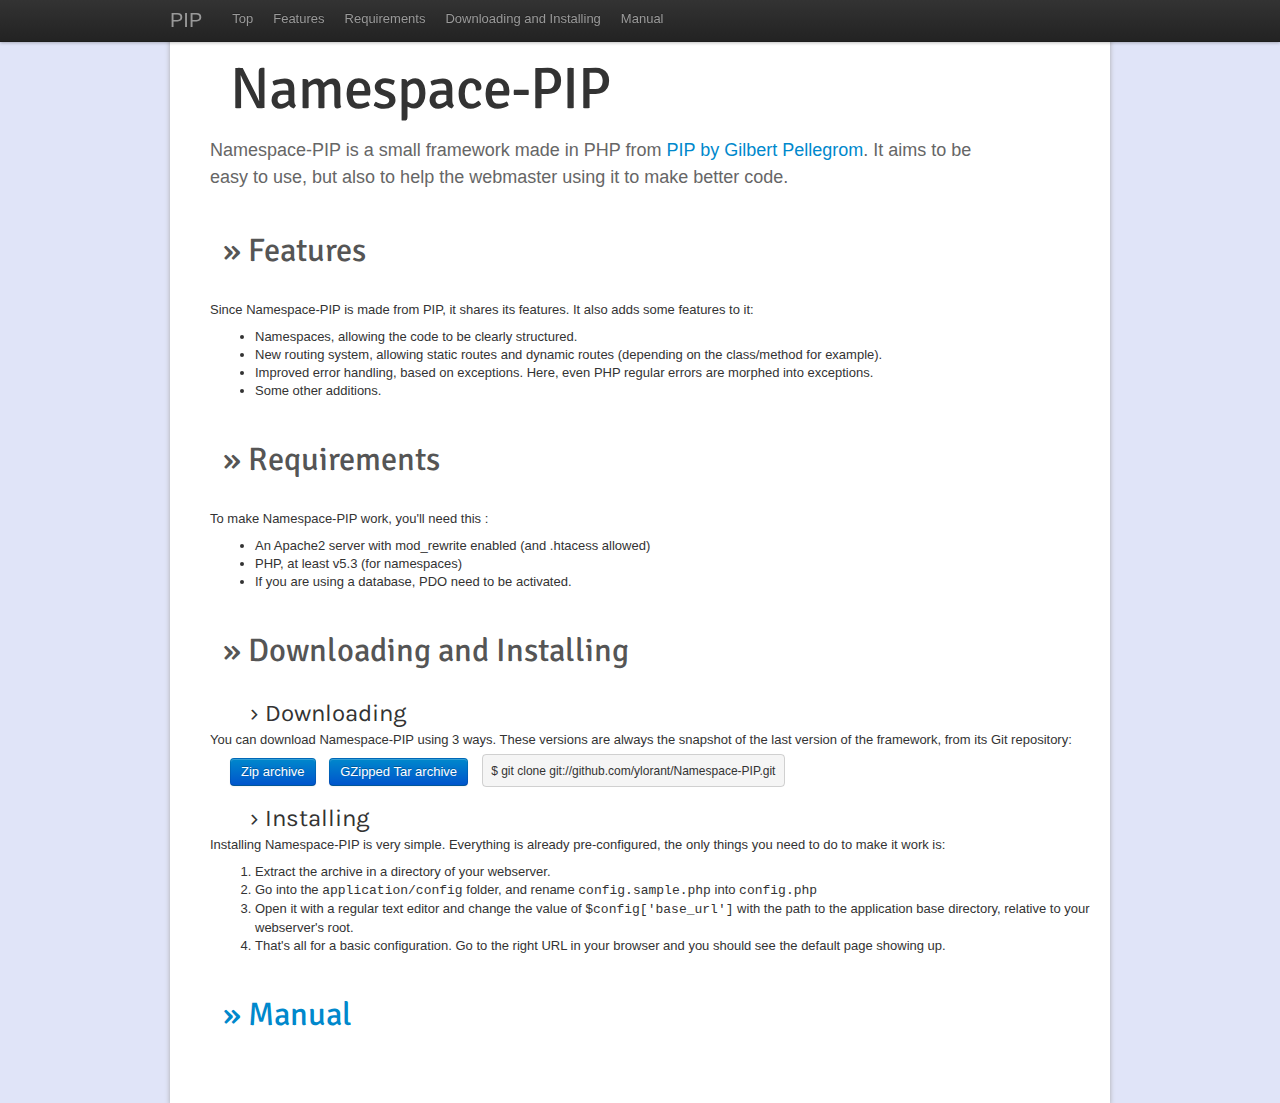
<file: index.html>
<!DOCTYPE html>
<html>
<head>
    <meta charset='utf-8'>
    
    <title>PIP - A tiny PHP application framework</title>
    <meta name="description" content="Namespace-PIP is a small framework forked from PIP. It adds to it namespaces and a bunch of useful stuff">
    <meta name="author" content="Yohann Lorant">
  
    <link href='http://fonts.googleapis.com/css?family=Signika' rel='stylesheet' type='text/css'>
    <link href='http://fonts.googleapis.com/css?family=Karla' rel='stylesheet' type='text/css'>
    
    <link rel="stylesheet" href="normalize.css" type="text/css" media="screen" />
    <link rel="stylesheet" href="bootstrap.css" type="text/css" media="screen" />
    <link rel="stylesheet" href="style.css" type="text/css" media="screen" />
</head>
<body>
	<div class="navbar navbar-fixed-top">
		<div class="navbar-inner">
			<div class="container">
				<a class="brand">PIP</a>
				<ul class="nav">
					<li><a href="#top">Top</a></li>
					<li><a href="#features">Features</a></li>
					<li><a href="#requirements">Requirements</a></li>
					<li><a href="#install">Downloading and Installing</a></li>
					<li><a href="#documentation">Manual</a></li>
				</ul>
			</div>
		</div>
	</div>
	<div class="main container">
		<div id="top" class="hero-unit">
			<h1>Namespace-PIP</h1>
			<p>
				Namespace-PIP is a small framework made in PHP from <a href="http://github.com/gilbitron/PIP">PIP by Gilbert Pellegrom</a>. It aims to be easy to use, but also to help the webmaster using it to make better code.
			</p>
		</div>
		
		<div id="features" class="part span12">
			<h1>Features</h1>
			<p>
				Since Namespace-PIP is made from PIP, it shares its features. It also adds some features to it:
			</p>
			<ul>
				<li>Namespaces, allowing the code to be clearly structured.</li>
				<li>New routing system, allowing static routes and dynamic routes (depending on the class/method for example).</li>
				<li>Improved error handling, based on exceptions. Here, even PHP regular errors are morphed into exceptions.</li>
				<li>Some other additions.</li>
			</ul>
		</div>
		
		<div id="requirements" class="part span12">
			<h1>Requirements</h1>
			<p>
				To make Namespace-PIP work, you'll need this :
			</p>
			<ul>
				<li>An Apache2 server with mod_rewrite enabled (and .htacess allowed)</li>
				<li>PHP, at least v5.3 (for namespaces)</li>
				<li>If you are using a database, PDO need to be activated.</li>
			</ul>
		</div>
		
		<div id="install" class="part span12">
			<h1>Downloading and Installing</h1>
			<h2>Downloading</h2>
			<p>
				You can download Namespace-PIP using 3 ways. These versions are always the snapshot of the last version of the framework, from its Git repository: 
				<div class="download-links">
					<a href="https://github.com/ylorant/Namespace-PIP/zipball/master" class="btn btn-primary">Zip archive</a>
					<a href="https://github.com/ylorant/Namespace-PIP/tarball/master" class="btn btn-primary">GZipped Tar archive</a>
					<span class="pre">$ git clone git://github.com/ylorant/Namespace-PIP.git</span>
				</div>
			</p>
			</ul> 
			
			<h2>Installing</h2>
			<p>
				Installing Namespace-PIP is very simple. Everything is already pre-configured, the only things you need to do to make it work is:
			</p>
			<ol>
				<li>Extract the archive in a directory of your webserver.</li>
				<li>Go into the <span class="monospaced">application/config</span> folder, and rename <span class="monospaced">config.sample.php</span> into <span class="monospaced">config.php</span></li>
				<li>Open it with a regular text editor and change the value of <span class="monospaced">$config['base_url']</span> with the path to the application base directory, relative to your webserver's root.</li>
				<li>That's all for a basic configuration. Go to the right URL in your browser and you should see the default page showing up.</li>
			</ol>
		</div>
		
		<div id="documentation" class="part span12">
			<h1 class="link"><a href="doc/index.html">Manual</a></h1>
		</div>
	</div>
    <!-- <div id="container">

        <h1 id="title"><a href="http://github.com/gilbitron/PIP">PIP</a></h1>

        <div class="intro">
            <p>PIP is a tiny PHP application framework built for people who use a LAMP stack. PIP aims to be as 
            simple as possible to set up and use.</p>
        </div>

        <h2 id="requirements">Requirements</h2>
        <ul>
            <li>PHP 5.1 or greater</li>
            <li>MySQL 4.1.2 or greater</li>
            <li>The mod_rewrite Apache module</li>
        </ul>
        
        <h2 id="download">Download</h2>
        <p>You can download the latest version of PIP in either <a href="http://github.com/gilbitron/PIP/zipball/master">zip</a> or
        <a href="http://github.com/gilbitron/PIP/tarball/master">tar</a> formats.</p>
        <p>You can also clone the project with <a href="http://git-scm.com">Git</a> by running:</p>
        <pre><code>$ git clone git://github.com/gilbitron/PIP</code></pre>
        
        <h2 id="installation">Installation</h2>
        <ul>
            <li>Download PIP and extract</li>
            <li>Navigate to <code>application/config/config.php</code> and fill in your <code>base_url</code></li>
            <li>You are ready to rock! Point your browser to your <code>base_url</code> and hopefully see a welcome message.</li>
        </ul>

        <h2 id="documentation">Documentation</h2>
        <p>PIP is very similar in it's architecture to <a href="http://codeigniter.com/">CodeIgniter</a> and will likely look
        very familiar to you if you already have experince with CodeIgniter. However remember that PIP is a tiny framework
        and does not include a lot of the functionality that comes with CodeIgniter.</p>
        
        <h3 id="mvc">Model-View-Controller</h3>
        <p>PIP is based on the Model-View-Controller development pattern. MVC is a software approach that separates 
        application logic from presentation. In practice, it permits your web pages to contain minimal scripting since 
        the presentation is separate from the PHP scripting.</p>
        <ul>
            <li><strong>The Model</strong> represents your data structures. Typically your model classes will contain functions that help 
            you retrieve, insert, and update information in your database.</li>
            <li><strong>The View</strong> is the information that is being presented to a user. A View will normally be a web page, but can be
            any type of "page".</li>
            <li><strong>The Controller</strong> serves as an intermediary between the Model, the View, and any other resources needed to process 
            the HTTP request and generate a web page.</li>
        </ul>
        
        <h3 id="folder">Folder Structure</h3>
        <p>With MVC in mind the physical layout of PIP is fairly simple. Your application specific files go in the "application"
        folder (you don't need to touch the system folder). Inside the application folder there are folders for all of the specific
        application entities:</p>
        <ul>
            <li>config</li>
            <li>controllers</li>
            <li>helpers</li>
            <li>models</li>
            <li>plugins</li>
            <li>views</li>
        </ul>
        <p>When PIP loads files it assumes they are in the corresponding folders. So make sure you place your files in the correct folders.</p>
        
        <p>We encourage you to use the "static" folder in the root to store you static resource files (CSS, JS etc) however you can put them 
        anywhere. You can also use the <code>BASE_URL</code> variable to help include files in your HTML. For example:</p>
        <pre><code>&lt;link rel="stylesheet" href="&lt;?php echo BASE_URL; ?&gt;static/css/style.css" type="text/css" media="screen" /&gt;</code></pre>
        
        <h3 id="naming">Naming Conventions</h3>
        <p>All classes in PIP use <a href="http://c2.com/cgi/wiki?PascalCase">PascalCase</a> naming. The associated file names must be
        the same except all lower case. So for example the class <code>ThisIsAClass</code> would have the filename <code>thisisaclass.php</code>.
        Underscores in classes must be included in file names as well.</p>
        
        <h3 id="urls">URL Structure</h3>
        <p>By default, URLs in PIP are designed to be search-engine and human friendly. Rather than using the standard 
        "query string" approach to URLs that is synonymous with dynamic systems, PIP uses a segment-based approach:</p>
        
        <pre><code>example.com/class/function/param</code></pre>
        
        <p>By default <code>index.php</code> is hidden in the URL. This is done using the <code>.htaccess</code> file
        in the root directory.</p>
        
        <h3 id="controllers">Controllers</h3>
        <p>Controllers are the driving force of a PIP application. As you can see from the <a href="#urls">URL structure</a>, segments of
        the URL are mapped to a class and function. These classes are controllers stored in the "application/controller" directory. So
        for example the URL...</p>
        
        <pre><code>example.com/auth/login</code></pre>
        
        <p>...would map to the following Controller with the filename <code>auth.php</code>:</p>
        
        <pre><code>&lt;?php

class Auth extends Controller {

    function index()
    {
        // This is the default function (i.e. no function is set in the URL)
    }
    
    function login()
    {
        echo 'Hello World!';
    }

}

?&gt;</code></pre>

        <p>...and the output would be "Hello World!".</p>
        
        <p>The default controller and error controller can be set in <code>application/config/config.php</code></p>
        
        <p>Note that if you need to declare a contructor you must also call the parent constructor like:</p>
        
        <pre><code>&lt;?php

class Example extends Controller {

    public function __construct()
    {
        parent::__construct();
        // Your own constructor code
    }

}

?&gt;</code></pre>

        <p>There are several helper functions that can also be used in controllers. Most of these functions take the parameter <code>$name</code>
        of the corresponding class:</p>
        <ul>
            <li><code>loadModel($name)</code> - Load a model</li>
            <li><code>loadView($name)</code> - Load a view</li>
            <li><code>loadPlugin($name)</code> - Load a plugin</li>
            <li><code>loadHelper($name)</code> - Load a helper</li>
            <li><code>redirect($location)</code> - Redirect to a page without having to include the base URL. E.g:
            <pre><code>$this->redirect('some_class/some_function');</code></pre>
            </li>
        </ul>
        
        <h3 id="views">Views</h3>
        <p>In PIP a view is simply a web page. They can contain everything a normal web page would include. Views are almost
        always loaded by <a href="#controllers">Controllers</a>. So for example if you had a view called <code>main_view.php</code> that
        contained the following HTML:</p>
        
        <pre><code>&lt;html&gt;
&lt;head&gt;
&lt;title&gt;My Site&lt;/title&gt;
&lt;/head&gt;
&lt;body&gt;
    &lt;h1&gt;Welcome to my Site!&lt;/h1&gt;
&lt;/body&gt;
&lt;/html&gt;</code></pre>

        <p>... you would load it in a controller by doing the following:</p>
        
        <pre><code>&lt;?php

class Main extends Controller {
	
    function index()
    {
        $template = $this->loadView('main_view');
        $template->render();
    }
    
}

?&gt;</code></pre>

        <p>The View class has a helper function called <code>set($key, $val)</code> that allows you to pass variables from the Controller to the View.</p>
        
        <pre><code>$template = $this->loadView('main_view');
$template->set('someval', 200);
$template->render();</code></pre>

        <p>...then in the view you could do:</p>
        
        <pre><code>&lt;?php echo $someval; ?&gt;</code></pre>
        
        <p>...and the output would be <code>200</code>. Any kind of PHP variable can be passed to a view in this way.</p>
        
        <h3 id="models">Models</h3>
        <p>In PIP models are classes whose sole responsiblity it is to deal with data (usually from a database). For example:</p>
        
        <pre><code>&lt;?php

class Example_model extends Model {
	
    public function getSomething($id)
    {
        $id = $this->escapeString($id);
        $result = $this->query('SELECT * FROM something WHERE id="'. $id .'"');
        return $result;
    }

}

?&gt;</code></pre>
        
        ...then in a controller you would do:
        
        <pre><code>function index()
{
    $example = $this->loadModel('Example_model');
    $something = $example->getSomething($id);
    
    $template = $this->loadView('main_view');
    $template->set('someval', $something);
    $template->render();
}</code></pre>

        <p>Now the results of your database query would be available in your view in <code>$someval</code>.
        Note that in the above code there are no steps to connect to the database. That is because this is done automatically. For this
        to work you must provide your database details in <code>config.php</code>:</p>
        
        <pre><code>$config['db_host'] = ''; // Database host (e.g. localhost)
$config['db_name'] = ''; // Database name
$config['db_username'] = ''; // Database username
$config['db_password'] = ''; // Database password</code></pre>

        <p>There are several helper functions that can also be used in models:</p>
        <ul>
            <li><code>query($query)</code> - Returns an array of results from a query</li>
            <li><code>execute($query)</code> - Returns the direct result from a query</li>
            <li><code>escapeString($string)</code> - Escape strings before using them in queries</li>
        </ul>

        <h3 id="helpersplugins">Helpers &amp; Plugins</h3>
        <p>There are two types of additional resources you can use in PIP.</p>
        <ul>
            <li><strong>Helpers</strong> are classes which you can use that don't fall under the category of "controllers". These
            will usually be classes that provide extra functionality that you can use in your controllers. PIP ships with two
            helper classes (<code>Session_helper</code> and <code>Url_helper</code>) which are examples of how to use helpers.</li>
            <li><strong>Plugins</strong> are literally any PHP files and can provide any functionality you want. By loading a plugin
            you are simply including the PHP file from the "plugins" folder. This can be useful if you want to use third party 
            libraries in your PIP application.</li>
        </ul>
        
        <h2 id="contributors">Contributors</h2>
        <p>Thanks to the following people for contributing to PIP:</p>
        <ul>
            <li><a href="http://www.craig-russell.co.uk">Craig Russell</a></li>
        </ul>
        
        <h2 id="changelog">Changelog</h2>
        <p><strong>v0.5.3</strong> - Several changes:</p>
        <ul>
            <li>Added some checking to the <code>Url_helper</code> <code>segment</code> function.</li>
            <li>Fixed bug where <code>query</code> would add an empty element to the end of the result array.</li>
            <li>Added some helper functions to <code>model.php</code>.</li>
        </ul>
        <p><strong>v0.5.2</strong> - Several changes:</p>
        <ul>
            <li>Removed the need to define <code>RewriteBase</code> in <code>.htaccess</code>.</li>
            <li>Neater URL rewriting in <code>pip.php</code>.</li>
            <li>New folders within the "static" folders for CSS, JS and images.</li>
            <li>Moved <code>style.css</code> from Views folder to static folder and updated <code>header.php</code>.</li>
        </ul>
        <p><strong>v0.5.1</strong> - Several changes:</p>
        <ul>
            <li>Added <code>BASE_URL</code> define.</li>
            <li>Added "static" folder for static resource files.</li>
            <li>Blocked index browsing using .htaccess and removed blank index.html files.</li>
        </ul>
        <p><strong>v0.5</strong> - Initial version.</p>

        <footer>
            <p>Released under the MIT license by <a href="http://gilbert.pellegrom.me/">Gilbert Pellegrom</a> from <a href="http://dev7studios.com/">Dev7studios</a></p>
        </footer>

    </div>
    
    <script src="http://ajax.googleapis.com/ajax/libs/jquery/1.4.2/jquery.min.js"></script>
    <script>
    $(document).ready(function() {        
        $('#container h2,#container h3').each(function(index) {
            var title = $(this);
            var thisId = this.id;
            var text = title.text();
            if(title.is('h3')) text = '- ' + text;
            
            $('<a></a>').attr({
                'title': 'jump to ' + title.text(),
                'href': '#' + thisId
            }).text(text).appendTo('#page-contents div.links');
        });
    });
    </script>
    
    <div id="page-contents">
        <h3>PIP Contents</h3>
        <div class="links"></div>
        <div class="share-this">
            <a href="http://twitter.com/share" class="twitter-share-button" data-count="horizontal" data-via="gilbitron">Tweet</a>
            <script type="text/javascript" src="http://platform.twitter.com/widgets.js"></script>
            <div class="facebook-share-button">
                <iframe src="http://www.facebook.com/plugins/like.php?href=http%3a%2f%2fgilbitron.github.com%2fPIP%2f&amp;layout=button_count&amp;show_faces=false&amp;width=160&amp;action=like&amp;colorscheme=light&amp;height=21" scrolling="no" frameborder="0" style="border:none; overflow:hidden; width:160px; height:21px;" allowTransparency="true"></iframe>
            </div>
        </div>
    </div>
    
    <a href="https://github.com/gilbitron/PIP"><img style="position: absolute; top: 0; left: 0; border: 0;" src="https://d3nwyuy0nl342s.cloudfront.net/img/bec6c51521dcc8148146135149fe06a9cc737577/687474703a2f2f73332e616d617a6f6e6177732e636f6d2f6769746875622f726962626f6e732f666f726b6d655f6c6566745f6461726b626c75655f3132313632312e706e67" alt="Fork me on GitHub"></a>
	-->
</body>
</html>
</file>
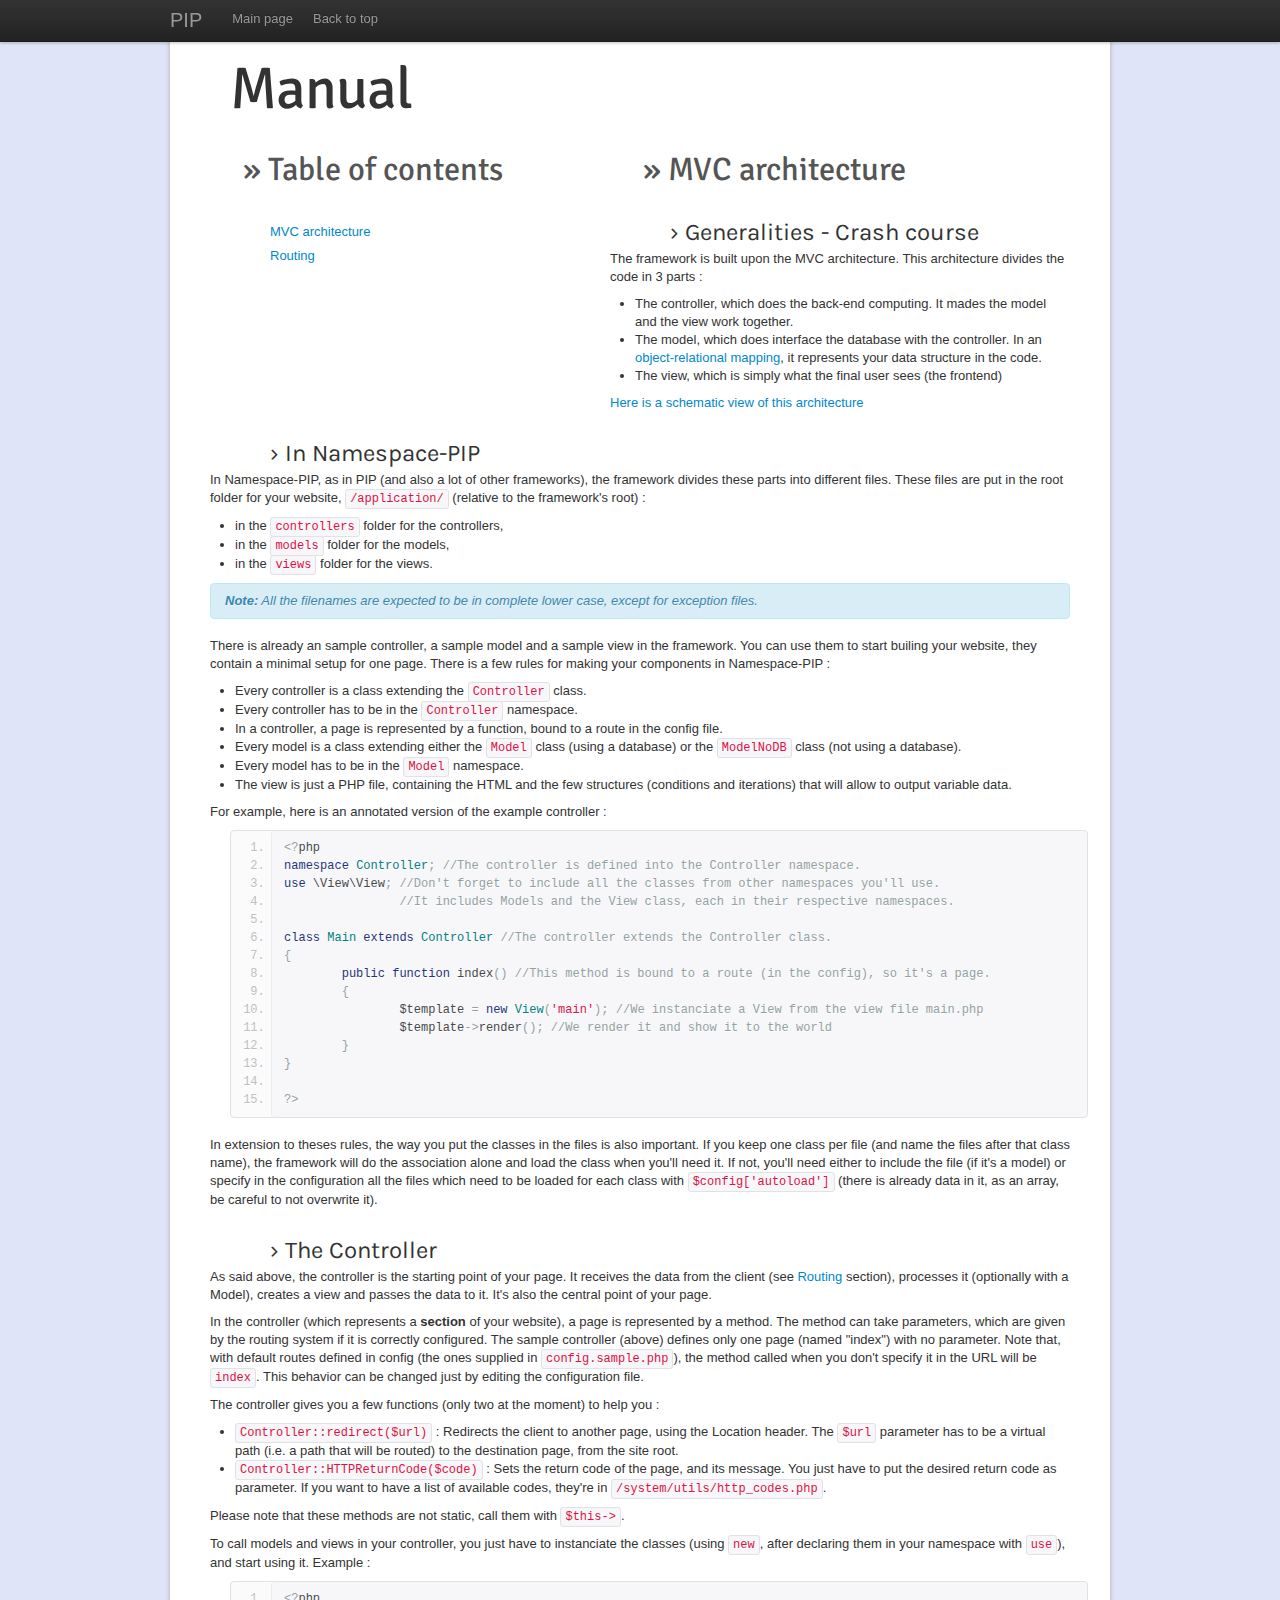
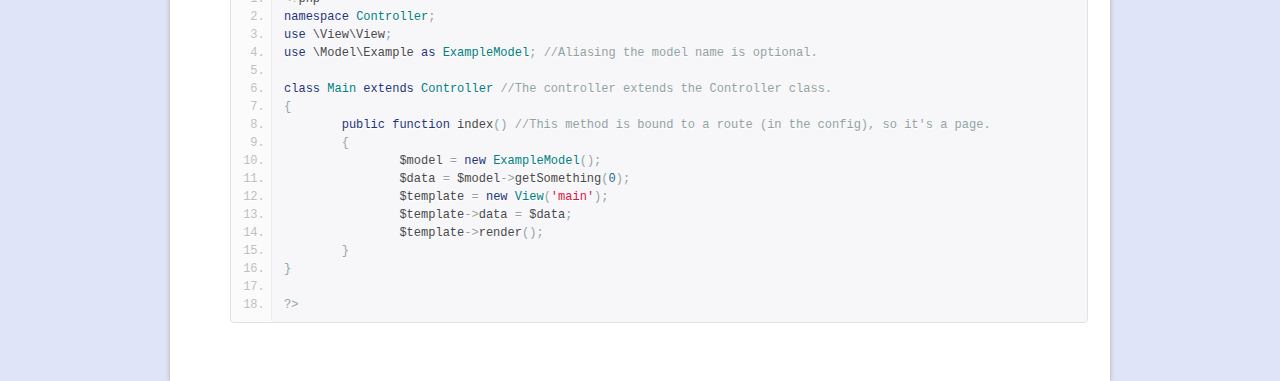
<file: doc/index.html>
<!DOCTYPE html>
<html>
<head>
    <meta charset='utf-8'>
    
    <title>PIP - A tiny PHP application framework</title>
    <meta name="description" content="Namespace-PIP is a small framework forked from PIP. It adds to it namespaces and a bunch of useful stuff">
    <meta name="author" content="Yohann Lorant">
  
    <link href='http://fonts.googleapis.com/css?family=Signika' rel='stylesheet' type='text/css'>
    <link href='http://fonts.googleapis.com/css?family=Karla' rel='stylesheet' type='text/css'>
    
    <link href="../css/prettify.css" type="text/css" rel="stylesheet" />
    <link rel="stylesheet" href="../normalize.css" type="text/css" media="screen" />
    <link rel="stylesheet" href="../bootstrap.css" type="text/css" media="screen" />
    <link rel="stylesheet" href="../style.css" type="text/css" media="screen" />
    
	<script type="text/javascript" src="../js/prettify.js"></script>
</head>
<body onload="prettyPrint();">
	<div class="navbar navbar-fixed-top">
		<div class="navbar-inner">
			<div class="container">
				<a class="brand">PIP</a>
				<ul class="nav">
					<li><a href="../index.html">Main page</a></li>
					<li><a href="#top">Back to top</a></li>
				</ul>
			</div>
		</div>
	</div>
	<div class="main container">
		<div id="top" class="hero-unit">
			<h1>Manual</h1>
		</div>
		<div class="span12">
			<div class="part span5">
					<h1>Table of contents</h1>
				<div class="span4">
					<ul class="nav nav-list">
<!--
						<li><a href="#getting-started">Getting started</a></li>
-->
						<li><a href="#mvc">MVC architecture</a></li>
						<li><a href="#routing">Routing</a></li>
					</ul>
				</div>
			</div>
			<div id="mvc" class="span6">
				<h1>MVC architecture</h1>
				<h2>Generalities - Crash course</h2>
				<p>
					The framework is built upon the MVC architecture. This architecture divides the code in 3 parts :
				</p>
				<ul>
					<li>The controller, which does the back-end computing. It mades the model and the view work together.</li>
					<li>The model, which does interface the database with the controller. In an <a href="http://en.wikipedia.org/wiki/Object-relational_mapping">object-relational mapping</a>, it represents your data structure in the code.</li>
					<li>The view, which is simply what the final user sees (the frontend)</li>
				</ul>
				<p>
					<a href="../images/mvc.svg">Here is a schematic view of this architecture</a>
				</p>
			</div>
			<div class="span11">
				<h2>In Namespace-PIP</h2>
				<p>
					In Namespace-PIP, as in PIP (and also a lot of other frameworks), the framework divides these parts into different files. These files are put in the root folder for your website, <code>/application/</code> (relative to the framework's root) :
				</p>
				<ul>
					<li>in the <code>controllers</code> folder for the controllers,</li>
					<li>in the <code>models</code> folder for the models,</li> 
					<li>in the <code>views</code> folder for the views.</li>
				</ul>
				<div class="alert alert-info">
					<em><strong>Note:</strong> All the filenames are expected to be in complete lower case, except for exception files.</em>
				</div>
				<p>
					There is already an sample controller, a sample model and a sample view in the framework. You can use them to start builing your website, they contain a minimal setup for one page. There is a few rules for making your components in Namespace-PIP :
				</p>
				<ul>
					<li>Every controller is a class extending the <code>Controller</code> class.</li>
					<li>Every controller has to be in the <code>Controller</code> namespace.</li>
					<li>In a controller, a page is represented by a function, bound to a route in the config file.</li>
					<li>Every model is a class extending either the <code>Model</code> class (using a database) or the <code>ModelNoDB</code> class (not using a database).</li>
					<li>Every model has to be in the <code>Model</code> namespace.</li>
					<li>The view is just a PHP file, containing the HTML and the few structures (conditions and iterations) that will allow to output variable data.</li>
				</ul>
				<p>For example, here is an annotated version of the example controller :</p>
				<pre class="prettyprint linenums">
&lt;?php
namespace Controller; //The controller is defined into the Controller namespace.
use \View\View; //Don't forget to include all the classes from other namespaces you'll use.
                //It includes Models and the View class, each in their respective namespaces.

class Main extends Controller //The controller extends the Controller class.
{
	public function index() //This method is bound to a route (in the config), so it's a page.
	{
		$template = new View('main'); //We instanciate a View from the view file main.php
		$template-&gt;render(); //We render it and show it to the world
	}
}

?&gt;	</pre>
			<p>
				In extension to theses rules, the way you put the classes in the files is also important. If you keep one class per file (and name the files after that class name), the framework will do the association alone and load the class when you'll need it. If not, you'll need either to include the file (if it's a model) or specify in the configuration all the files which need to be loaded for each class with <code>$config['autoload']</code> (there is already data in it, as an array, be careful to not overwrite it).
			</p>
			</div>
			<div class="span11">
				<h2>The Controller</h2>
				<p>
					As said above, the controller is the starting point of your page. It receives the data from the client (see <a href="#routing">Routing</a> section), processes it (optionally with a Model), creates a view and passes the data to it. It's also the central point of your page.
				</p>
				<p>
					In the controller (which represents a <strong>section</strong> of your website), a page is represented by a method. The method can take parameters, which are given by the routing system if it is correctly configured. The sample controller (above) defines only one page (named "index") with no parameter. Note that, with default routes defined in config (the ones supplied in <code>config.sample.php</code>), the method called when you don't specify it in the URL will be <code>index</code>. This behavior can be changed just by editing the configuration file.
				</p>
				<p>
					The controller gives you a few functions (only two at the moment) to help you :
					<ul>
						<li><code>Controller::redirect($url)</code> : Redirects the client to another page, using the Location header. The <code>$url</code> parameter has to be a virtual path (i.e. a path that will be routed) to the destination page, from the site root.</li>
						<li><code>Controller::HTTPReturnCode($code)</code> : Sets the return code of the page, and its message. You just have to put the desired return code as parameter. If you want to have a list of available codes, they're in <code>/system/utils/http_codes.php</code>.</li>
					</ul>
					Please note that these methods are not static, call them with <code>$this-></code>.
				</p>
				<p>
					To call models and views in your controller, you just have to instanciate the classes (using <code>new</code>, after declaring them in your namespace with <code>use</code>), and start using it. Example :
				</p>
				<pre class="prettyprint linenums">
&lt;?php
namespace Controller;
use \View\View;
use \Model\Example as ExampleModel; //Aliasing the model name is optional.

class Main extends Controller //The controller extends the Controller class.
{
	public function index() //This method is bound to a route (in the config), so it's a page.
	{
		$model = new ExampleModel();
		$data = $model-&gt;getSomething(0);
		$template = new View('main');
		$template-&gt;data = $data;
		$template-&gt;render();
	}
}

?&gt;			</pre>
			</div>
		</div>
	</div>
</body>
</html>

<!--  You can use PHP's <a href="http://www.php.net/manual/en/control-structures.alternative-syntax.php">alternative syntax</a> to make the code clearer. All links are converted to match the good path from the root of the webserver. -->
</file>
<file: style.css>
/*=================================*/
/* Namespace-PIP
/* July 2012
/* By: Yohann Lorant
/* http://nyan.at
 * Based on PIP, by Gilbert Pellegrom (http://dev7studios.com)
/*=================================*/

body
{
	background-color:#e0e4f8;
}

body div.main.container
{
	background-color:white;
	box-shadow:0px 0px 5px #aaa;
	padding-bottom:40px;
}

div.hero-unit p
{
	margin-left:20px;
}

div.hero-unit h1
{
	margin:0px;
	font-size:4.5em;
}

div.navbar a.brand
{
	padding-top:10px;
}

h1.link
{
	color:#08C;
}

h1
{
	font-size:2.5em;
	font-weight:normal;
	font-family:'Signika', cursive;
	margin:1em;
	margin-left:1em;
	color:#555;
}

div.hero-unit h1:before
{
	content:"";
}
h1:before
{
	content:"» ";
}

h2:before
{
	content:"› ";
}

h2
{
	line-height:24px;
	margin-bottom:6px;
	margin-left:60px;
	margin-top:20px;
	font-weight:normal;
	
	font-family:'Karla', sans-serif;
}

div.part p
{
	margin-left:20px;
	margin-right:40px;
}

div.part ul, div.part ol
{
	padding-left:40px;
	padding-right:40px;
}

div.hero-unit
{
	padding-bottom:0px;
	margin-bottom:0px;
	background-color:transparent;
}

div.hero-unit p
{
	margin-top:1em;
	position:relative;
	left:-40px;
	color:#666;
}

pre
{
	width:840px;
	margin-left:20px;
}

li pre
{
	margin-top:5px;
	margin-left:20px;
}

div.toc
{
	border:1px solid #ccc;
}

.pre
{
	padding: 8.5px;
	margin: 0 0 9px;
	font-size: 12.025px;
	line-height: 18px;
	word-break: break-all;
	word-wrap: break-word;
	white-space: pre;
	white-space: pre-wrap;
	background-color: #f5f5f5;
	border: 1px solid #ccc;
	border: 1px solid rgba(0, 0, 0, 0.15);
	-webkit-border-radius: 4px;
	 -moz-border-radius: 4px;
		  border-radius: 4px;
}

div.download-links
{
	margin-left:40px;
}

a.btn
{
	margin-right:10px;
}

span.monospaced
{
	font-family:monospace;
}
</file>
<file: css/prettify.css>
.com { color: #93a1a1; }
.lit { color: #195f91; }
.pun, .opn, .clo { color: #93a1a1; }
.fun { color: #dc322f; }
.str, .atv { color: #D14; }
.kwd, .linenums .tag { color: #1e347b; }
.typ, .atn, .dec, .var { color: teal; }
.pln { color: #48484c; }

.prettyprint {
  padding: 8px;
  background-color: #f7f7f9;
  border: 1px solid #e1e1e8;
}
.prettyprint.linenums {
  -webkit-box-shadow: inset 40px 0 0 #fbfbfc, inset 41px 0 0 #ececf0;
     -moz-box-shadow: inset 40px 0 0 #fbfbfc, inset 41px 0 0 #ececf0;
          box-shadow: inset 40px 0 0 #fbfbfc, inset 41px 0 0 #ececf0;
}

/* Specify class=linenums on a pre to get line numbering */
ol.linenums {
  margin: 0 0 0 33px; /* IE indents via margin-left */
} 
ol.linenums li {
  padding-left: 12px;
  color: #bebec5;
  line-height: 18px;
  text-shadow: 0 1px 0 #fff;
}
</file>
